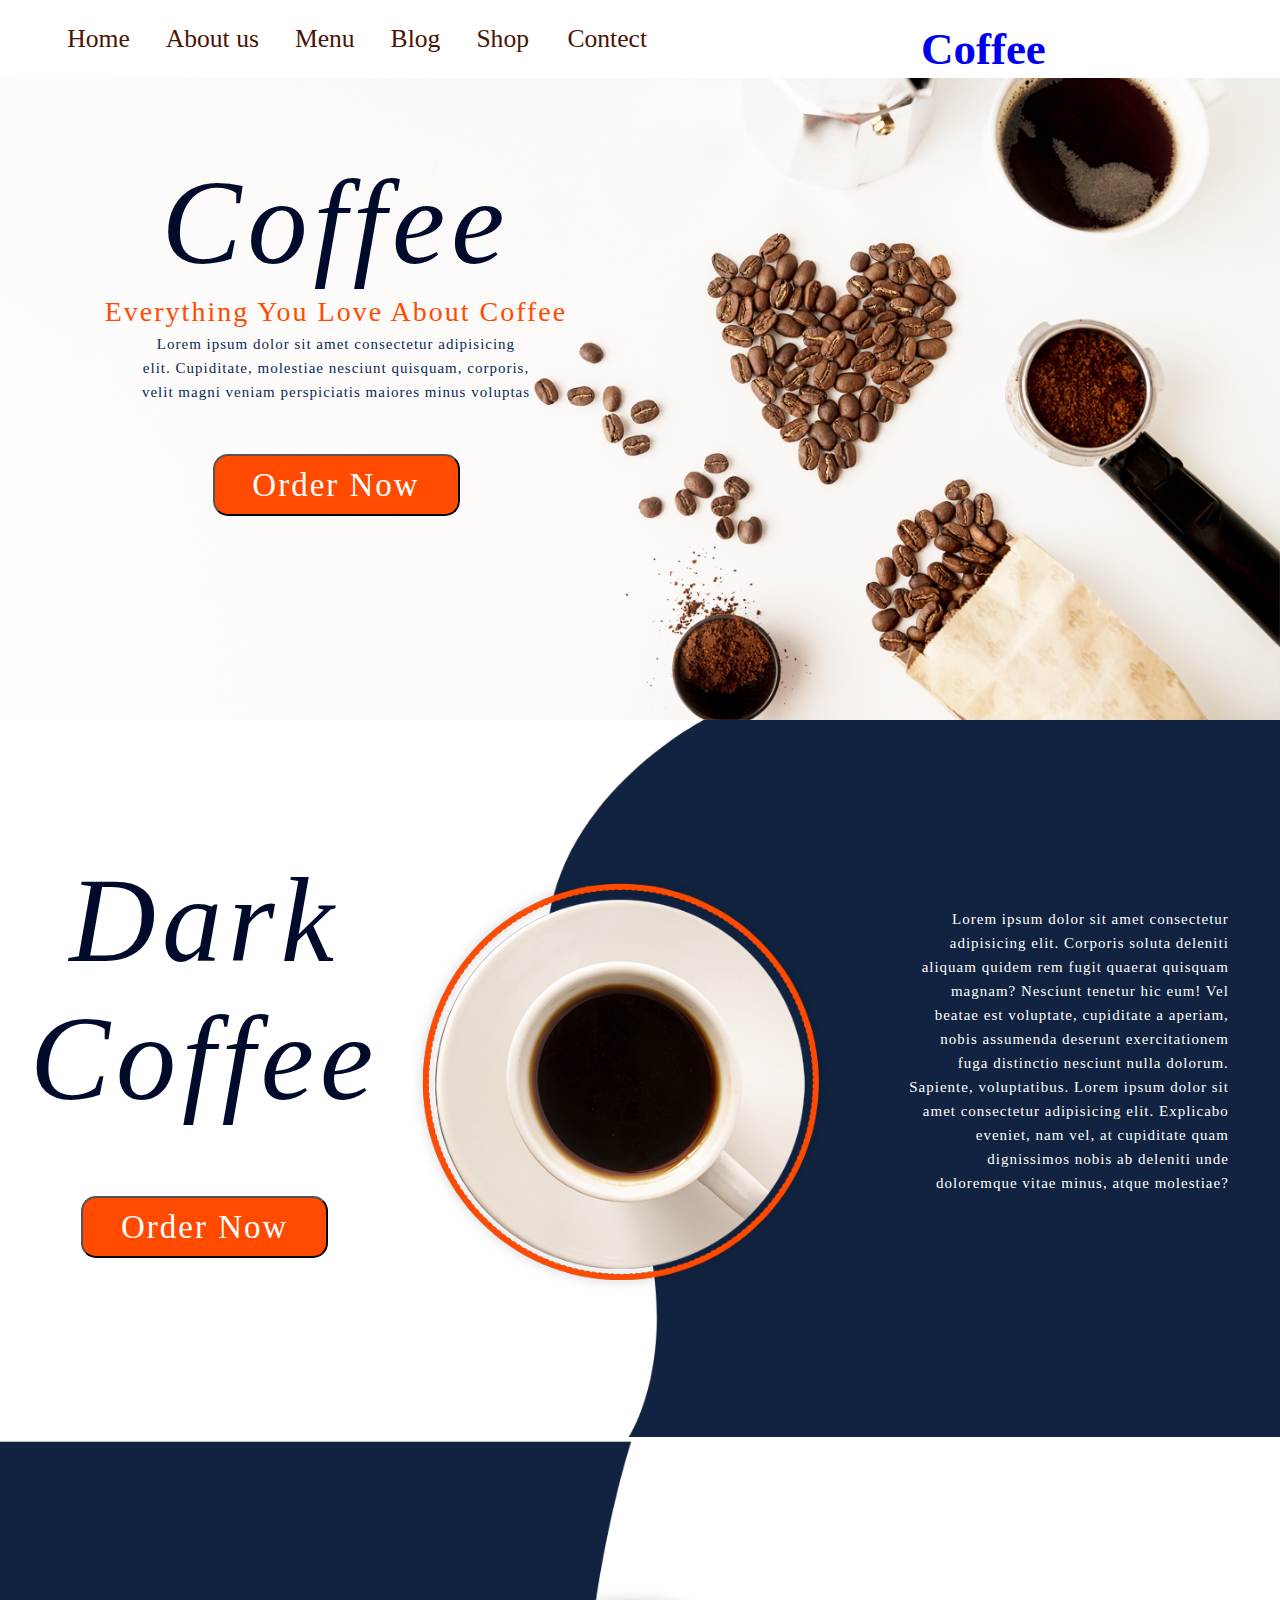
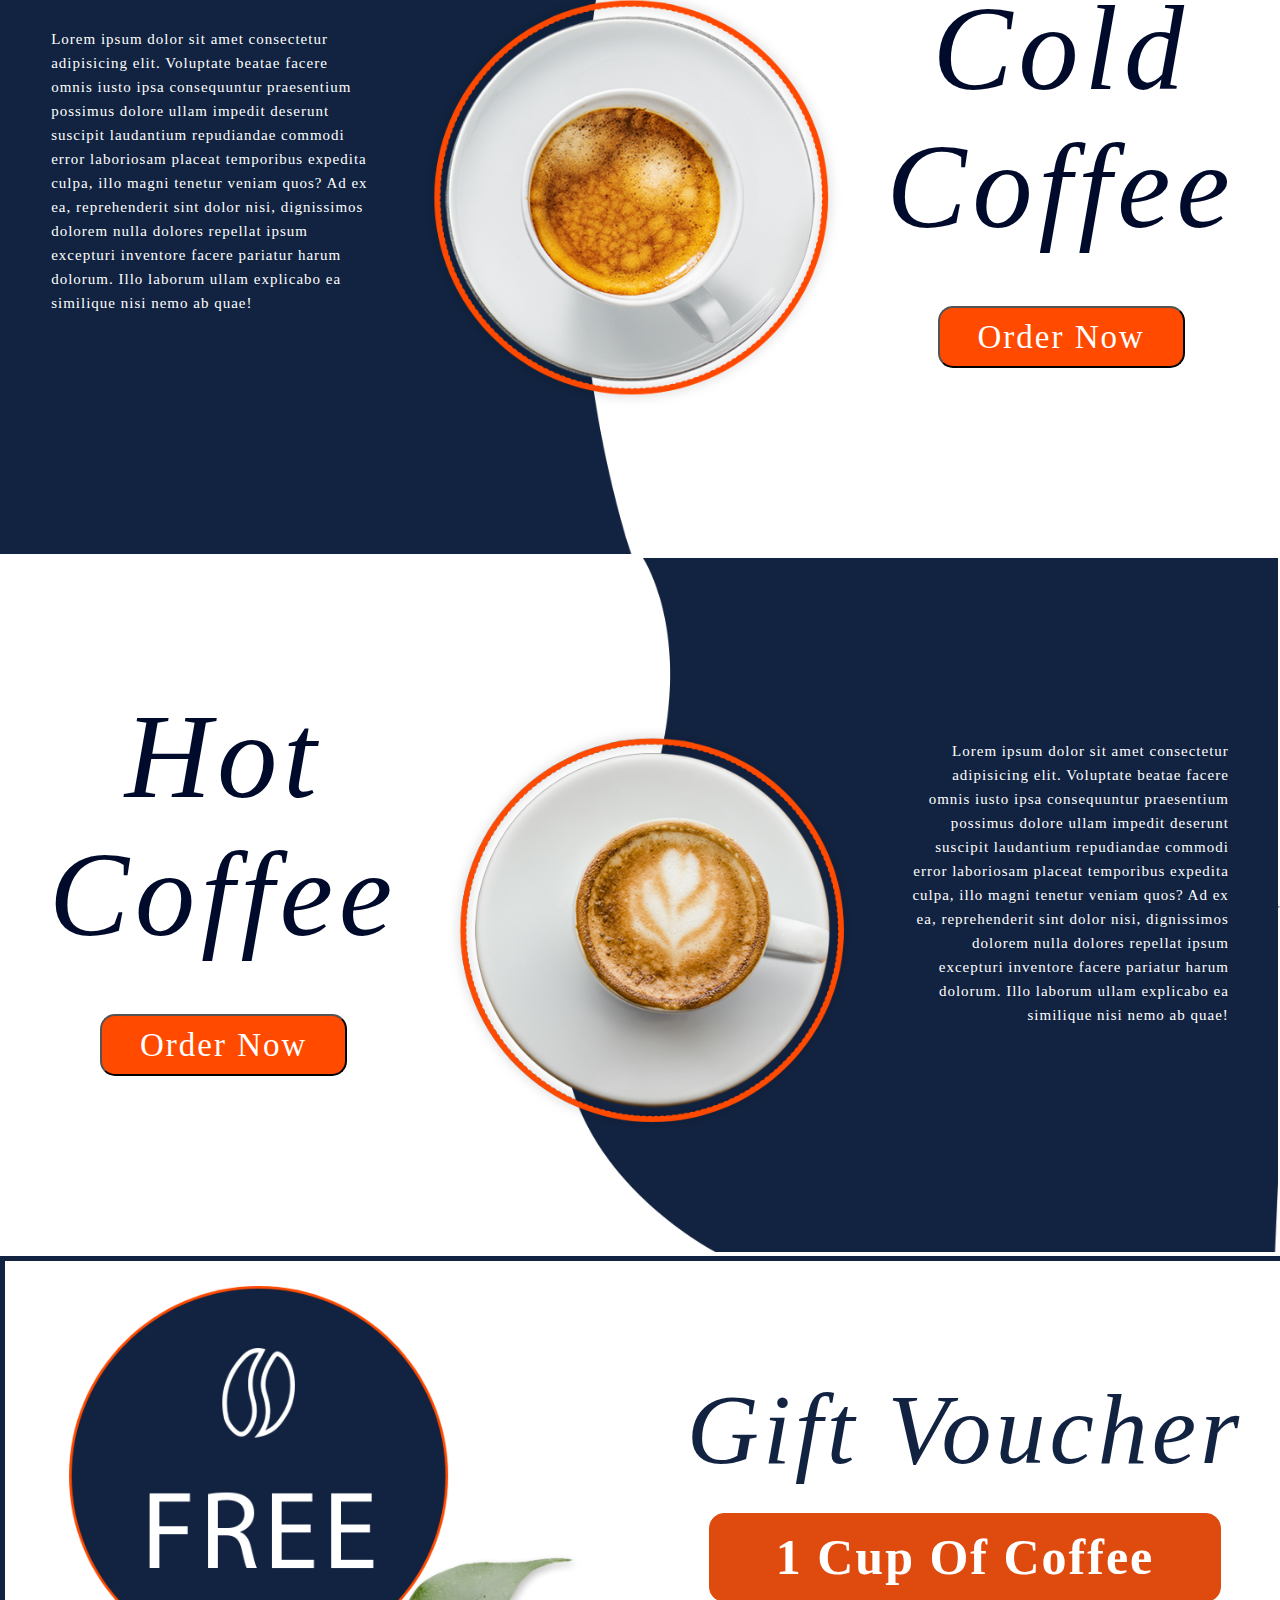
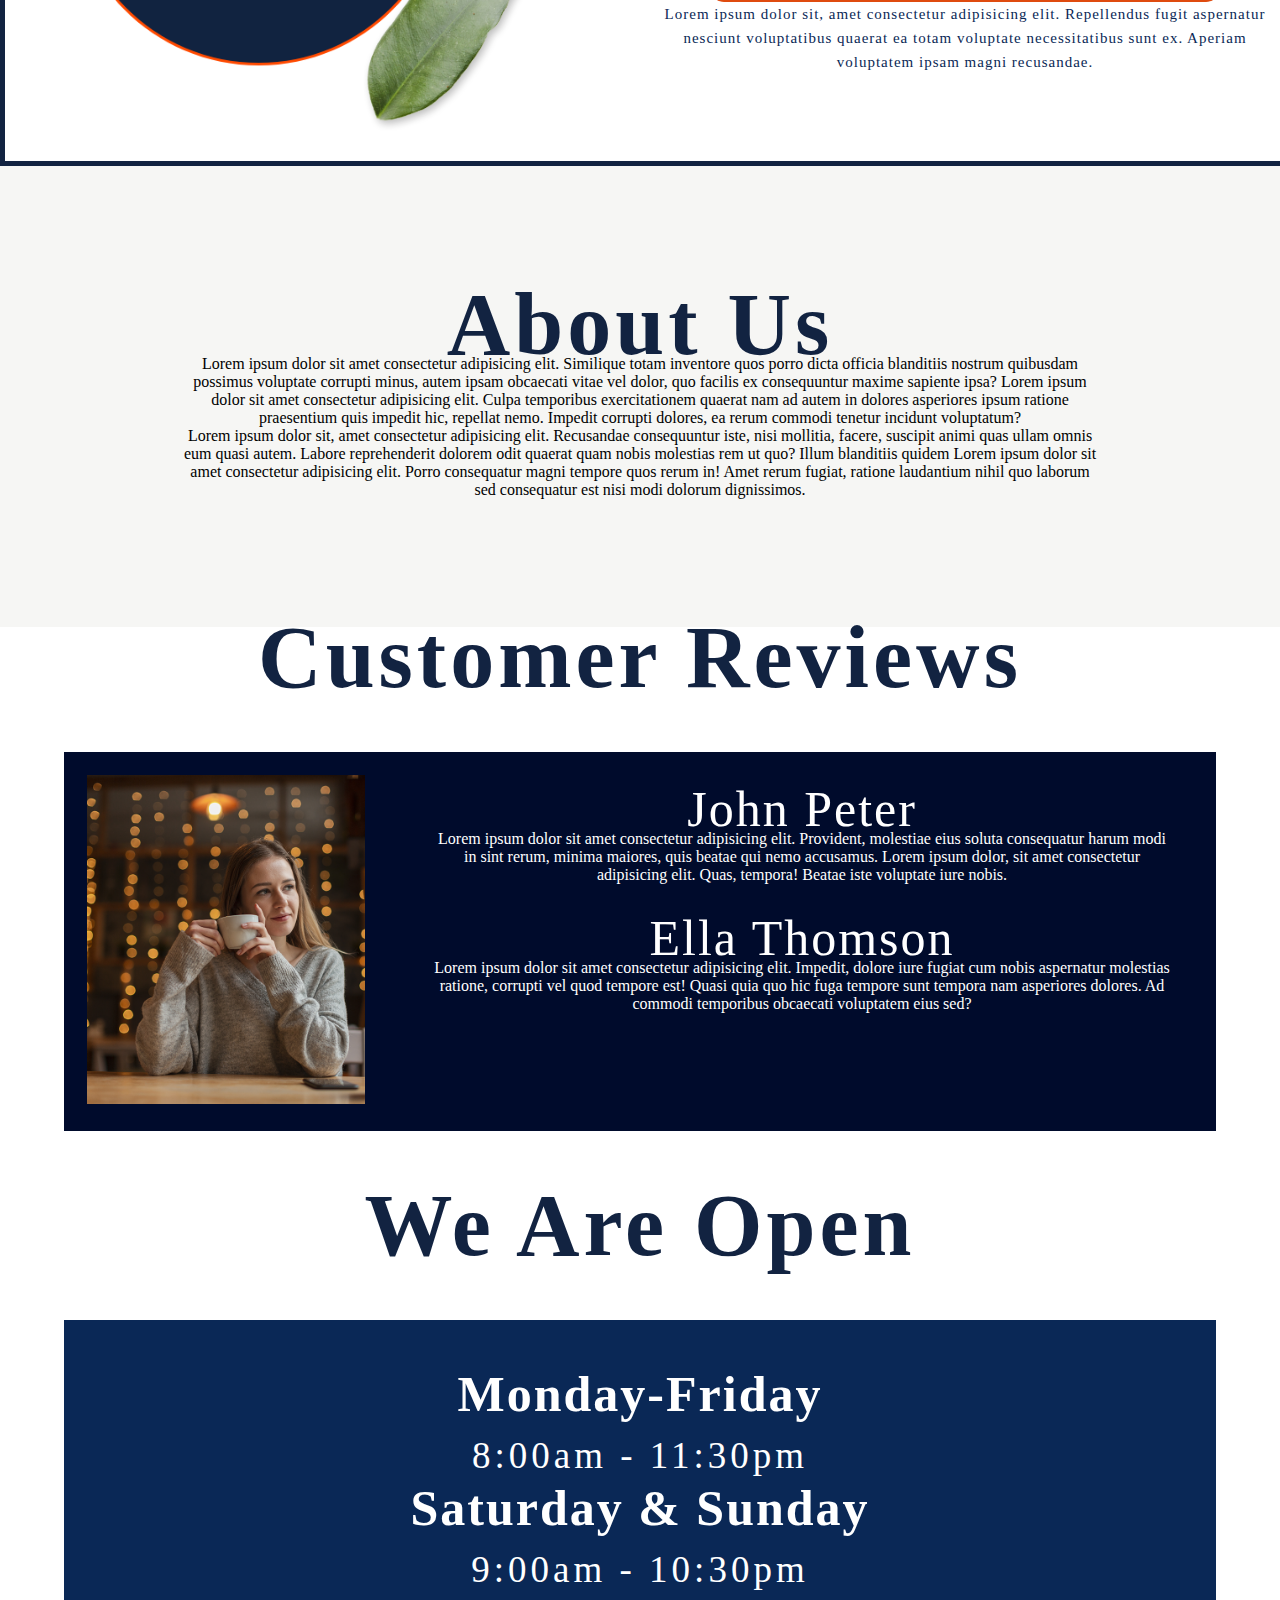
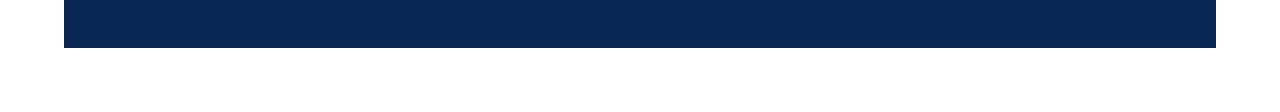
<file: css project/ocoffe website/coffee.html>
<!DOCTYPE html>
<html lang="en">

<head>
    <meta charset="UTF-8">
    <meta http-equiv="X-UA-Compatible" content="IE=edge">
    <meta name="viewport" content="width=device-width, initial-scale=1.0">
    <title>Document</title>
    <link rel="stylesheet" href="coffeestyle.css">
</head>

<body>


    <header class="header">
        <nav class="navbar">
            <a href="#Home">Home</a>
            <a href="#About us">About us</a>
            <a href="#Menu">Menu</a>
            <a href="#Blog">Blog</a>
            <a href="#Shop">Shop </a>
            <a href="#Contect">Contect</a>
        </nav>
        <div class="logo">
            <a href="#">Coffee</a>
        </div>

    </header>
    <section class="section">

        <img src="./coffee website/main image.png" alt="" class="img1">
        <div class="text1">
            <div class="fontstyle"> Coffee</div> <br>
            <div class="orangetext"> Everything You Love About Coffee </div><br>
            <div class="pera1">Lorem ipsum dolor sit amet consectetur adipisicing <br> elit. Cupiditate, molestiae nesciunt quisquam, corporis, <br> velit magni veniam perspiciatis maiores minus voluptas </div>
            <button class="button button1"> Order Now </button>
        </div>

    </section>
    <section class="section2">
        <div class="text2">
            <div class="fontstyle">Dark Coffee </div>
            <div class="orangetext"></div><br>
            <button class="button button1"> Order Now </button>
        </div>
        <div class="simg2">
            <div class="pera1 p2">Lorem ipsum dolor sit amet consectetur adipisicing elit. Corporis soluta deleniti aliquam quidem rem fugit quaerat quisquam magnam? Nesciunt tenetur hic eum! Vel beatae est voluptate, cupiditate a aperiam, nobis assumenda deserunt exercitationem
                fuga distinctio nesciunt nulla dolorum. Sapiente, voluptatibus. Lorem ipsum dolor sit amet consectetur adipisicing elit. Explicabo eveniet, nam vel, at cupiditate quam dignissimos nobis ab deleniti unde doloremque vitae minus, atque molestiae?</div>
            <img src="./coffee website/Shape 1.png" alt="" class="img2">

        </div>
    </section>
    <section class="section3">
        <div class="img3">

            <div class="pera1 p3">Lorem ipsum dolor sit amet consectetur adipisicing elit. Voluptate beatae facere omnis iusto ipsa consequuntur praesentium possimus dolore ullam impedit deserunt suscipit laudantium repudiandae commodi error laboriosam placeat temporibus expedita
                culpa, illo magni tenetur veniam quos? Ad ex ea, reprehenderit sint dolor nisi, dignissimos dolorem nulla dolores repellat ipsum excepturi inventore facere pariatur harum dolorum. Illo laborum ullam explicabo ea similique nisi nemo ab
                quae!
            </div>
            <img src="./coffee website/Shape  (1).png" alt="" class="img32">
        </div>
        <div class="text3">
            <div class="fontstyle">Cold <br> Coffee</div>
            <button class="button "> Order Now </button>

        </div>
    </section>
    <section class="section4">
        <div class="text4">
            <div class="fontstyle">Hot <br> Coffee</div>
            <button class="button "> Order Now </button>
        </div>
        <div class="img4">
            <div class="pera1 p2">Lorem ipsum dolor sit amet consectetur adipisicing elit. Voluptate beatae facere omnis iusto ipsa consequuntur praesentium possimus dolore ullam impedit deserunt suscipit laudantium repudiandae commodi error laboriosam placeat temporibus expedita
                culpa, illo magni tenetur veniam quos? Ad ex ea, reprehenderit sint dolor nisi, dignissimos dolorem nulla dolores repellat ipsum excepturi inventore facere pariatur harum dolorum. Illo laborum ullam explicabo ea similique nisi nemo ab
                quae!
            </div>
            <img src="./coffee website/Shape  (2).png" alt="" class="img42">

        </div>
        <hr>

    </section>
    <section class="section5 ">
        <div class="img5">
            <img src="./coffee website/free offer img.png" alt="">
        </div>
        <div class="text5">
            <div class="f51">Gift Voucher</div>
            <div class="button5">
                <button class="white">1 Cup Of Coffee </button>
            </div>
            <div class="pera1">Lorem ipsum dolor sit, amet consectetur adipisicing elit. Repellendus fugit aspernatur nesciunt voluptatibus quaerat ea totam voluptate necessitatibus sunt ex. Aperiam voluptatem ipsam magni recusandae.
            </div>
        </div>

    </section>
    <section class="section6">
        <div class="aboutus">
            <h2 class="h2">About Us</h2>
            <p>Lorem ipsum dolor sit amet consectetur adipisicing elit. Similique totam inventore quos porro dicta officia blanditiis nostrum quibusdam possimus voluptate corrupti minus, autem ipsam obcaecati vitae vel dolor, quo facilis ex consequuntur
                maxime sapiente ipsa? Lorem ipsum dolor sit amet consectetur adipisicing elit. Culpa temporibus exercitationem quaerat nam ad autem in dolores asperiores ipsum ratione praesentium quis impedit hic, repellat nemo. Impedit corrupti dolores,
                ea rerum commodi tenetur incidunt voluptatum?
            </p>
            <p>Lorem ipsum dolor sit, amet consectetur adipisicing elit. Recusandae consequuntur iste, nisi mollitia, facere, suscipit animi quas ullam omnis eum quasi autem. Labore reprehenderit dolorem odit quaerat quam nobis molestias rem ut quo? Illum
                blanditiis quidem Lorem ipsum dolor sit amet consectetur adipisicing elit. Porro consequatur magni tempore quos rerum in! Amet rerum fugiat, ratione laudantium nihil quo laborum sed consequatur est nisi modi dolorum dignissimos.</p>
        </div>
    </section>
    <section class="section7">
        <div class="container">
            <div>
                <h2 class="h2">Customer Reviews</h2>
            </div>
            <div class="box7">
                <div class="row">
                    <div class="col-50"> <img src="./coffee website/Place Your Image Here (Double Click to Edit).png" alt=""></div>
                    <div class="col-50 ">
                        <ul class="pera2"> <b class="fontstyle2"> John Peter </b><br>Lorem ipsum dolor sit amet consectetur adipisicing elit. Provident, molestiae eius soluta consequatur harum modi in sint rerum, minima maiores, quis beatae qui nemo accusamus. Lorem ipsum
                            dolor, sit amet consectetur adipisicing elit. Quas, tempora! Beatae iste voluptate iure nobis.</ul>
                        <ul class="pera2"><b class="fontstyle2">Ella Thomson</b> <br> Lorem ipsum dolor sit amet consectetur adipisicing elit. Impedit, dolore iure fugiat cum nobis aspernatur molestias ratione, corrupti vel quod tempore est! Quasi quia quo hic fuga tempore
                            sunt tempora nam asperiores dolores. Ad commodi temporibus obcaecati voluptatem eius sed?</ul>
                    </div>
                </div>
            </div>
        </div>
    </section>
    <section class="secion8">

        <h2 class="h2">We Are Open</h2>
        <div class="container1"></div>

        <div class="box8">
            <div class="font8"><b class="fontstyle3">Monday-Friday</b><br>8:00am - 11:30pm</div>

            <div class="font8"><b class="fontstyle3">Saturday & Sunday</b><br>9:00am - 10:30pm</div>
        </div>
        </div>
    </section>

</body>

</html>
</file>
<file: css project/ocoffe website/coffeestyle.css>
* {
    padding: 0;
    margin: 0;
}

.header {
    background: var(--bg);
    display: flex;
    align-items: center;
    justify-content: space-between;
    padding: 0.5rem 4%;
    border-bottom: var(--border);
    position: fixed;
    top: 0;
    left: 0;
    right: 0;
    z-index: 1000;
    background: #ffffff;
}

.header .logo {
    height: 2rem;
    width: 50px;
}

.logo {
    padding: 5px 5px;
    width: 100%;
    margin: 0 auto;
    padding: 15px 0;
    font-size: 45px;
    font-weight: bold;
    font-family: "satisfy";
    align-items: center;
    -webkit-animation: colorchange 20s infinite alternate;
}

@-webkit-keyframes colorchange {
    0% {
        color: blue;
    }
    100% {
        color: #8e44ad;
    }
}

.header .navbar a {
    margin: 1rem;
    font-size: 1.6rem;
    color: #491404;
}

a {
    text-decoration: none !important;
}

.header .navbar a:hover {
    color: var(--main-color);
    border-bottom: .2rem solid var(--main-color);
    padding-bottom: .5rem;
}

.section {
    display: flex;
    justify-content: center;
    align-items: center;
    /* height: 100%; */
    WIDTH: 100%;
    position: relative;
    text-align: center
}

.section img {
    width: 100%;
    /* margin-top: -128px; */
}

.text1 {
    justify-content: center;
    align-items: center;
    width: 50%;
    position: absolute;
    /* top: 7%; */
    left: 16px;
    /* line-height: 250px; */
}

.fontstyle {
    font-size: 120px;
    letter-spacing: 6px;
    color: #000b2c;
    font-weight: 100;
    font-style: italic;
    font-family: "Cormorant Garamond";
    /* text-align: left; */
}

.orangetext {
    font-size: 28px;
    letter-spacing: 2px;
    line-height: 4px;
    color: #ff4b00;
    font-family: "Myriad Pro";
    /* text-align: left; */
}

.pera1 {
    font-size: 15px;
    letter-spacing: 1px;
    line-height: 24px;
    color: #0a2856;
    font-weight: 300;
    font-family: "Roboto";
}

.button {
    width: 247px;
    /* height: 58px; */
    border-radius: 15px;
    background-color: #ff4a00;
    font-size: 33px;
    letter-spacing: 2px;
    line-height: 28px;
    color: #ffffff;
    font-weight: 500;
    font-family: "Roboto";
    top: 2%;
    margin: 50px 0;
    padding: 15px;
}

.section2 {
    display: flex;
    justify-content: center;
    align-items: center;
    /* height: 100%; */
    WIDTH: 100%;
    position: relative;
    text-align: center
}

.text2 {
    width: 47%;
    /* height: 100%; */
    /* position: absolute; */
    top: 8px;
    left: 16px;
}

.simg2 {
    width: 100%;
    /* height: 100%; */
}

.img2 {
    width: 100%;
    /* height: 100%; */
}

.p2 {
    position: absolute;
    color: #ffffff;
    width: 25%;
    text-align: right;
    top: 26%;
    right: 4%;
    justify-content: center;
}

.section3 {
    display: flex;
    justify-content: center;
    align-items: center;
    /* height: 100%; */
    WIDTH: 100%;
    position: relative;
    text-align: center
}

.img3 {
    width: 77%;
    /* height: 100%; */
}

.text3 {
    width: 40%;
    /* height: 100%; */
}

.img32 {
    width: 100%;
    /* height: 100%; */
}

.p3 {
    position: absolute;
    color: #ffffff;
    width: 25%;
    text-align: left;
    top: 26%;
    left: 4%;
    justify-content: center;
}

.section4 {
    display: flex;
    justify-content: center;
    align-items: center;
    /* height: 100%; */
    WIDTH: 100%;
    position: relative;
    text-align: center
}

.img4 {
    width: 65%;
    /* height: 100%; */
}

.text4 {
    width: 35%;
    /* height: 100%; */
}

.img42 {
    width: 100%;
    /* height: 100%; */
}

.p4 {
    position: absolute;
    color: #ffffff;
    width: 25%;
    text-align: right;
    top: 26%;
    right: 4%;
    justify-content: center;
}

.section5 {
    border: 5px solid #122341;
    display: flex;
    justify-content: center;
    align-items: center;
    /* height: 100%; */
    WIDTH: 100%;
    /* position: relative; */
    text-align: center
}

.img5 {
    width: 50%;
}

.img5 img {
    width: 80%;
    /* height: 60%; */
    padding: 4%;
}

.text5 {
    width: 50%;
}

.f51 {
    font-size: 100px;
    letter-spacing: 4px;
    line-height: 166px;
    color: #122341;
    font-weight: 500;
    font-style: italic;
    font-family: "Cormorant Garamond";
    text-align: center;
}

.button5 .white {
    width: 80%;
    /* height: 88px; */
    border-radius: 15px;
    background-color: #df4b0f;
    border: 0.8px solid #df4b0f;
}

.white {
    font-size: 50px;
    letter-spacing: 2px;
    line-height: 61px;
    color: #ffffff;
    font-weight: 700;
    font-family: "Roboto";
    text-align: center;
    padding: 2%;
}

.section6 {
    display: flex;
    justify-content: center;
    align-items: center;
    /* height: 100%; */
    WIDTH: 100%;
    /* position: relative; */
    text-align: center;
    background-color: #f6f6f4;
}

.h2 {
    font-size: 88px;
    letter-spacing: 4px;
    line-height: 61px;
    color: #122341;
    font-weight: 700;
    font-family: "Cormorant Garamond";
    text-align: center;
}

.aboutus {
    padding-left: 4%;
    padding-right: 4%;
    margin: 10%;
}

.section7 {
    display: flex;
    justify-content: center;
    align-items: center;
    WIDTH: 100%;
    text-align: center;
}

.row {
    display: flex;
    background-color: #000b2c;
    width: 100%;
}

.fontstyle2 {
    font-size: 50px;
    letter-spacing: 2px;
    line-height: 28px;
    color: #ffffff;
    font-weight: 100;
    font-family: "Cormorant Garamond";
    text-align: center;
}

.box7 {
    margin: 5%;
}

.col-50 img {
    width: 100%;
    text-decoration-color: #ffffff;
}

.pera2 {
    color: #ffffff;
    align-items: center;
    padding: 20px;
}

.col-50 {
    margin: 2%;
    text-align: center;
    justify-content: center;
    align-items: center;
}

.section8 {
    display: flex;
    justify-content: center;
    align-items: center;
    WIDTH: 100%;
    text-align: center;
}


/* .container1 {
    margin: 5%;
} */

.box8 {
    background-color: #0a2856;
    text-align: center;
    justify-content: center;
    padding: 50px;
    box-sizing: content-box;
    margin: 5%;
}

.fontstyle3 {
    font-size: 50px;
    letter-spacing: 2px;
    line-height: 28px;
    color: #ffffff;
    font-family: "Myriad Pro";
    text-align: center;
}

.font8 {
    font-size: 37px;
    letter-spacing: 4px;
    line-height: 57px;
    color: #ffffff;
    font-family: "Myriad Pro";
    text-align: center;
}
</file>
